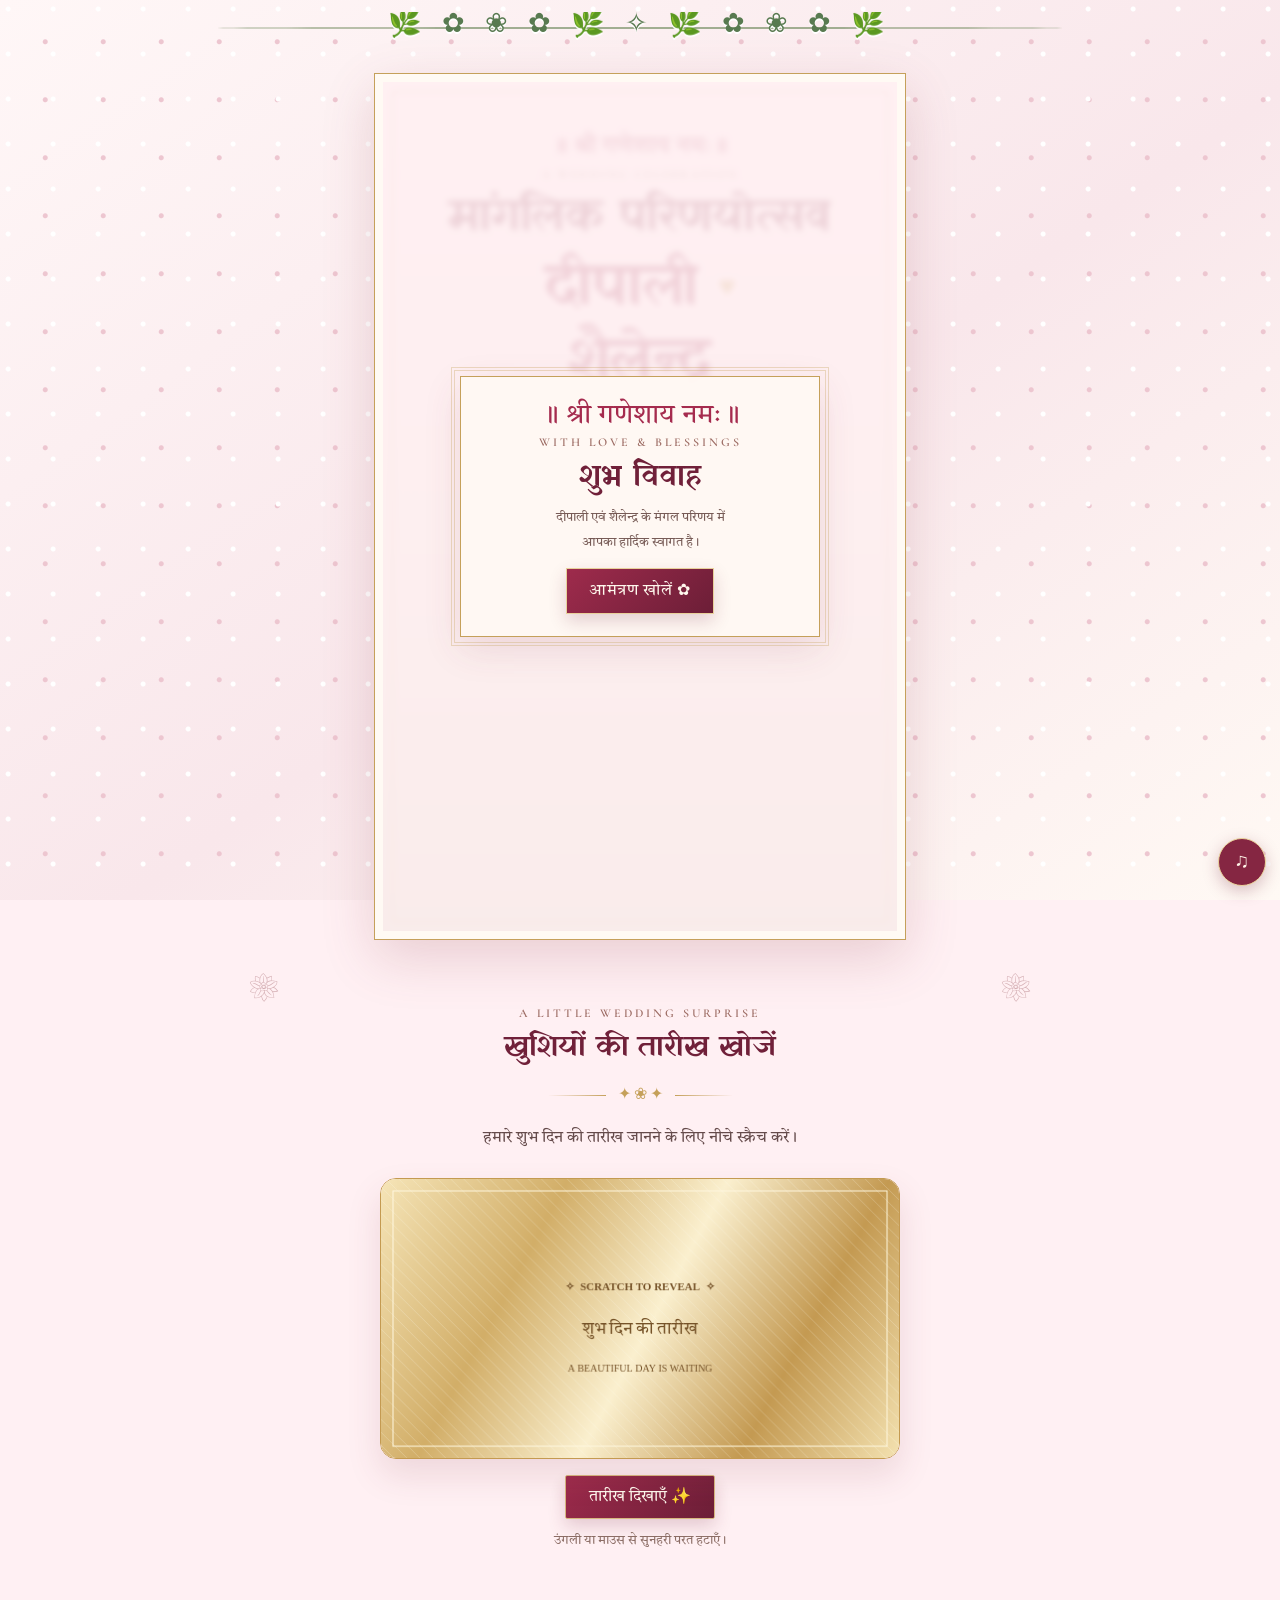
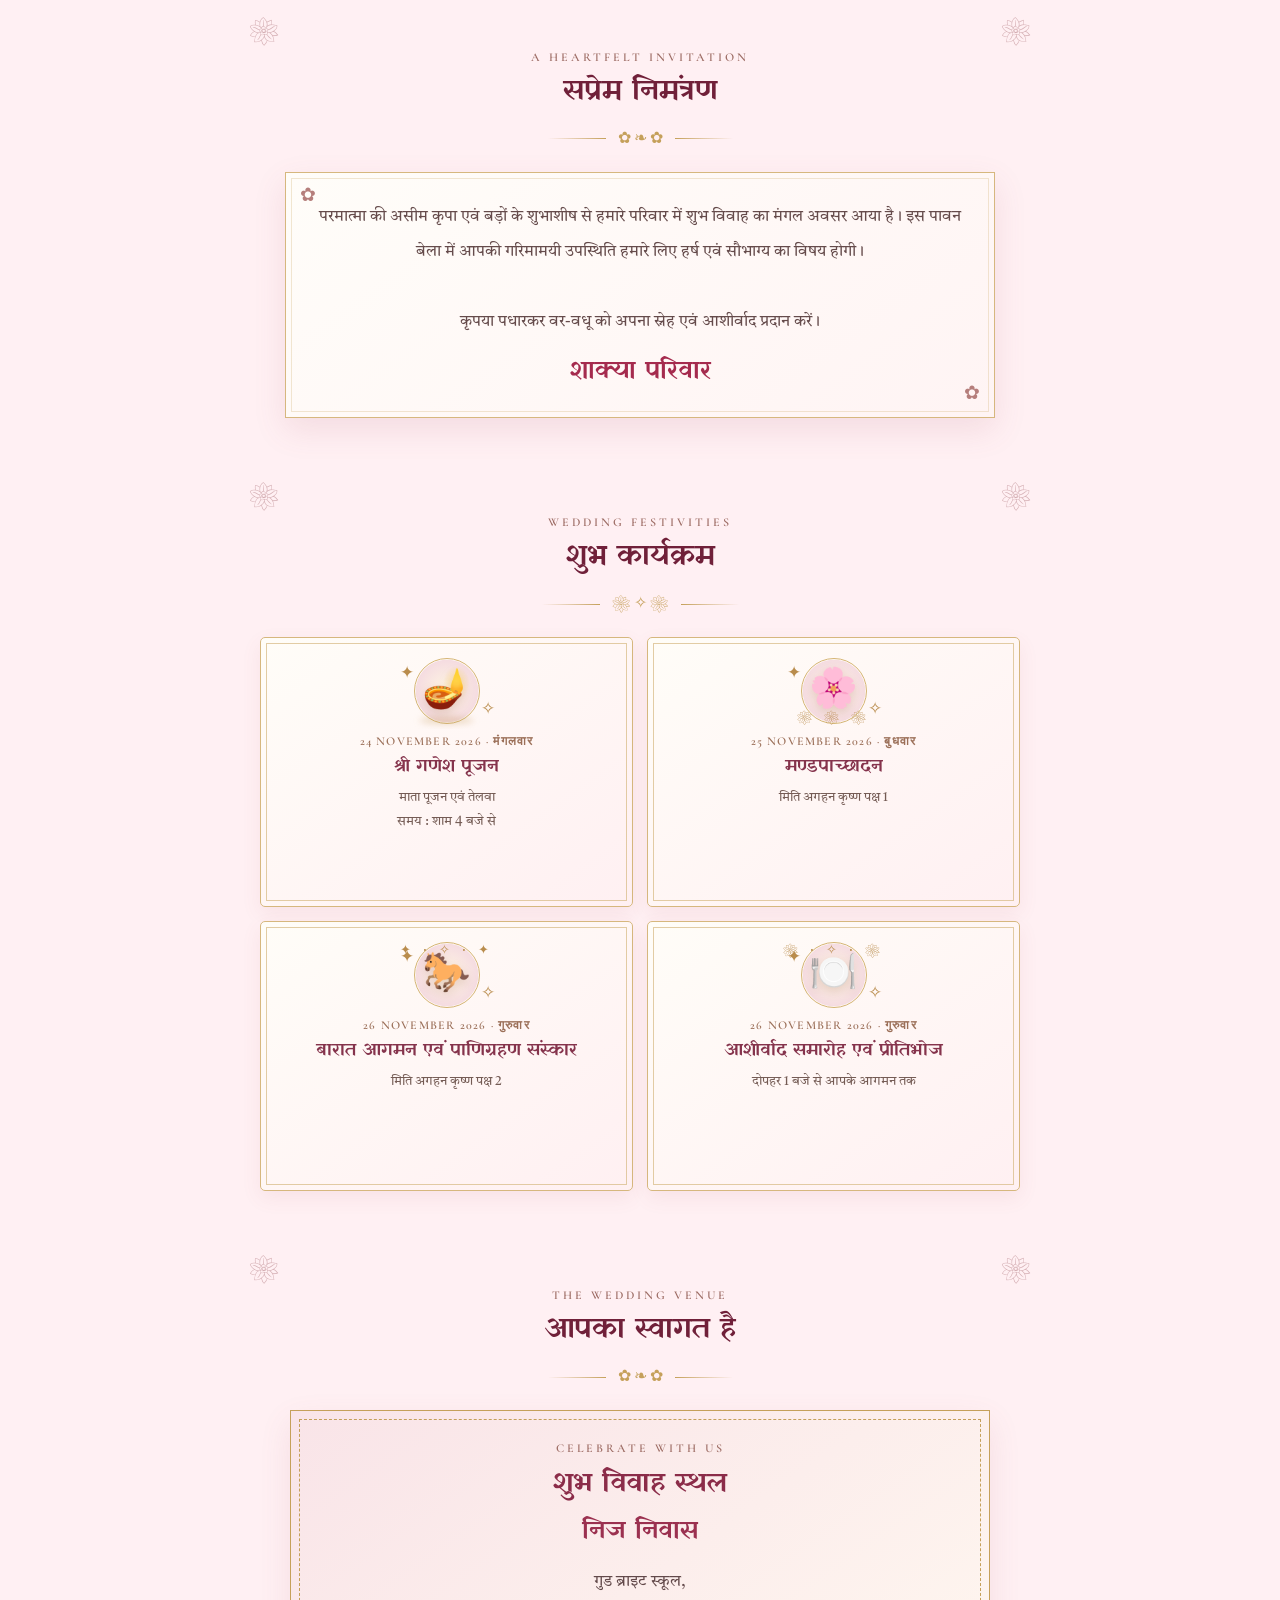
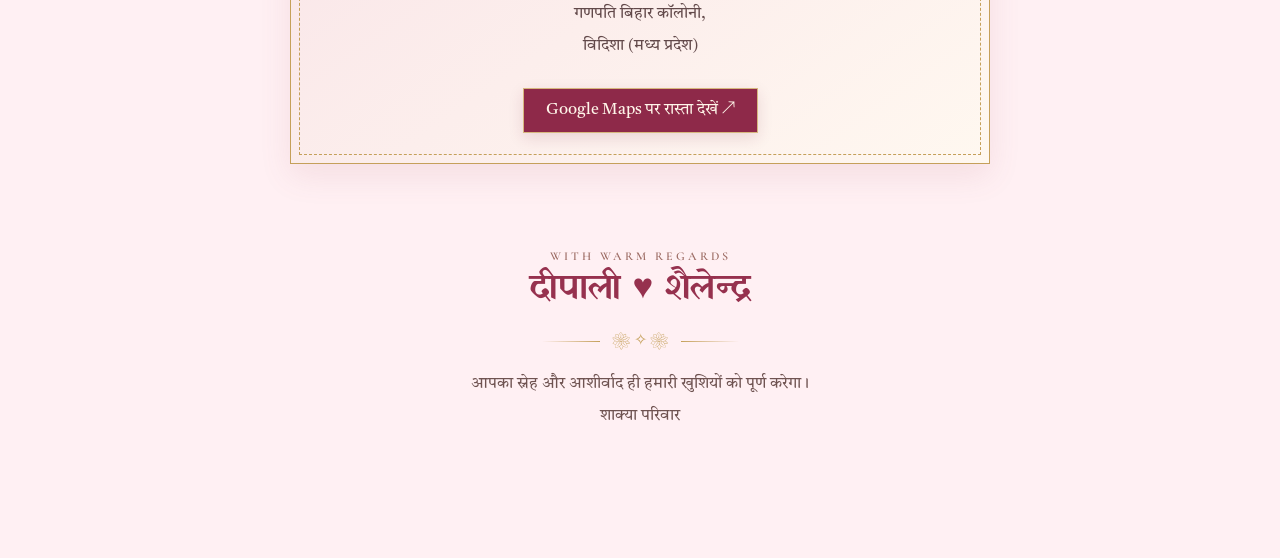
<file: index.html>
<!doctype html>
<html lang="hi">
<head>
<meta charset="utf-8"><meta name="viewport" content="width=device-width,initial-scale=1">
<meta name="theme-color" content="#fff0f3"><title>दीपाली ♥ शैलेन्द्र | शुभ विवाह</title>
<link rel="preconnect" href="https://fonts.googleapis.com"><link rel="preconnect" href="https://fonts.gstatic.com" crossorigin>
<link href="https://fonts.googleapis.com/css2?family=Cormorant+Garamond:wght@400;500;600;700&family=Yatra+One&family=Tiro+Devanagari+Hindi&display=swap" rel="stylesheet">
<style>
:root{--pink:#fff0f3;--pink2:#f9dfe5;--rose:#a52b4e;--deep:#702039;--gold:#c5a05a;--gold2:#ead29b;--leaf:#587a50;--leaf2:#89a477;--ink:#543b3e;--paper:#fffaf7}
*{box-sizing:border-box}html{scroll-behavior:smooth}body{margin:0;background:var(--pink);color:var(--ink);font-family:'Tiro Devanagari Hindi',serif;overflow-x:hidden}
body:before{content:"";position:fixed;inset:0;z-index:-2;background:radial-gradient(circle at 18% 20%,#fff 0 2px,transparent 3px),radial-gradient(circle at 78% 72%,#edc6d0 0 2px,transparent 3px),linear-gradient(145deg,#fff7f7,#f9e7eb 55%,#fff9f4);background-size:45px 45px,58px 58px,auto}
a{color:inherit;text-decoration:none}button{font:inherit}.serif{font-family:'Cormorant Garamond',serif}.display{font-family:'Yatra One','Tiro Devanagari Hindi',serif;font-weight:400}.eyebrow{font:600 12px 'Cormorant Garamond',serif;letter-spacing:3px;text-transform:uppercase;color:#9c6b63}
.wrap{max-width:900px;margin:auto;padding:12px 16px 50px}
.garland{height:54px;position:relative;margin:0 auto 8px;max-width:850px;overflow:hidden;color:var(--leaf);text-align:center;line-height:1;font-size:27px;letter-spacing:7px;text-shadow:0 2px 0 #fff}
.garland:before{content:"";position:absolute;top:15px;left:0;right:0;border-top:2px solid #718b5e;opacity:.65;border-radius:50%}
.garland span{position:relative;display:inline-block;padding:0 3px;background:transparent}
.hero-shell{display:flex;justify-content:center;margin:0 auto 22px}
.hero{position:relative;width:min(100%,530px);aspect-ratio:9/16;max-height:calc(100svh - 35px);overflow:hidden;border:8px solid #fffaf4;outline:1px solid var(--gold);box-shadow:0 18px 50px #8f435133;background:linear-gradient(#fae9ed,#e7e2d2)}
.hero video{position:absolute;inset:0;width:100%;height:100%;object-fit:cover;object-position:center center}
.hero:after{content:"";position:absolute;inset:0;background:linear-gradient(180deg,#fff0f3b8 0%,#fff0f342 36%,transparent 59%,#4b63301a 100%);pointer-events:none}
.hero-frame{position:absolute;inset:9px;border:1px solid #d0ab69;z-index:2;pointer-events:none}
.hero-copy{position:absolute;z-index:3;top:5.8%;left:5%;width:90%;text-align:center;color:var(--deep);text-shadow:0 1px 0 #fff9}
.ganesh{font-size:24px;color:var(--rose);margin-bottom:5px}.hero-kicker{font:600 11px 'Cormorant Garamond',serif;letter-spacing:2.7px;color:#95634f}
.hero-title{font-size:clamp(28px,7.4vw,45px);line-height:1.3;margin:8px 0 3px;color:#832540}
.hero-names{font-size:clamp(38px,9.5vw,58px);line-height:1.28;color:#9d2548;margin:2px 0;text-shadow:0 2px 0 #fff}
.hero-names .heart{font-size:.5em;color:#c2974e;vertical-align:middle}
.hero-note{font-size:clamp(11px,2.8vw,14px);line-height:1.7;color:#64474a;margin:7px auto 0}
.hero-date{display:inline-block;margin-top:10px;padding:6px 15px;border-top:1px solid #ba9254;border-bottom:1px solid #ba9254;background:#fff8f0c9;color:#743148;font:600 12px 'Cormorant Garamond',serif;letter-spacing:1.5px}
.hero-hindi-date{font-size:12px;color:#6c4d47;margin-top:4px}
.gate{position:absolute;z-index:6;inset:0;display:grid;place-items:center;background:#fff0f3d9;backdrop-filter:blur(3px);transition:opacity .9s,visibility .9s}
.gate.hide{opacity:0;visibility:hidden;pointer-events:none}
.gate-card{width:82%;max-width:360px;padding:22px 14px;text-align:center;background:#fff9f4eF;border:1px solid var(--gold);outline:4px double #c6a15c55;outline-offset:5px;box-shadow:0 12px 35px #86354c22}
.gate-card .namaste{font-size:27px;color:var(--rose)}.gate-card h1{font-size:30px;margin:6px 0;color:var(--deep);font-weight:400}.gate-card p{font-size:13px;line-height:1.9;margin:6px 0 13px;color:#765a55}
.enter{border:1px solid #e8d19b;background:linear-gradient(135deg,#9e2b4c,#6c1e37);color:#fff8ed;padding:11px 22px;box-shadow:0 7px 17px #70203930;cursor:pointer;letter-spacing:.6px}
.ornament{display:flex;align-items:center;justify-content:center;gap:12px;color:var(--gold);margin:15px auto}.ornament:before,.ornament:after{content:"";width:58px;height:1px;background:linear-gradient(90deg,transparent,var(--gold))}.ornament:after{transform:rotate(180deg)}
.section{position:relative;text-align:center;padding:45px 8px 52px}.section:before{content:"❀";position:absolute;top:9px;left:5%;font-size:26px;color:#bd8b91;opacity:.65}.section:after{content:"❀";position:absolute;top:9px;right:5%;font-size:26px;color:#bd8b91;opacity:.65}
.section-head{margin-bottom:22px}.section h2{font-size:29px;color:var(--deep);margin:6px 0 0;font-weight:400}.lead{font-size:16px;line-height:2.2;color:#654b4b;max-width:650px;margin:0 auto}
.paper-card{max-width:710px;margin:auto;padding:27px 22px;background:linear-gradient(145deg,#fffdf9,#fff4f4);border:1px solid #d6b77e;outline:1px solid #d6b77e55;outline-offset:-7px;box-shadow:0 12px 30px #a6536520;position:relative}
.paper-card:before,.paper-card:after{content:"✿";position:absolute;color:#b57e7b;font-size:19px}.paper-card:before{top:10px;left:14px}.paper-card:after{bottom:10px;right:14px}
.family{font-size:25px;color:var(--rose);margin-top:13px}
.events{display:grid;grid-template-columns:repeat(2,minmax(0,1fr));gap:14px;max-width:760px;margin:auto}
.event{background:linear-gradient(145deg,#fffdf8,#fff0f2);border:1px solid #d6b77e;box-shadow:0 7px 20px #a6536515;padding:18px 14px;position:relative;text-align:center;transition:transform .35s,box-shadow .35s}
.event:hover{transform:translateY(-4px);box-shadow:0 13px 24px #a6536524}.event .symbol{color:#b68e4c;font-size:23px}.event time{display:block;color:#9b6f58;font:600 13px 'Cormorant Garamond',serif;letter-spacing:1.2px;margin:5px 0}.event h3{font-size:18px;line-height:1.6;color:#85334c;font-weight:400;margin:4px 0}.event p{font-size:13px;line-height:1.8;color:#745b54;margin:0}

/* Animated miniature scratch invitations for each wedding function */
.event{overflow:hidden;min-height:270px;padding:15px 14px 18px;border-radius:5px;background:linear-gradient(145deg,#fffdf8,#fff0f2);transition:transform .45s,box-shadow .45s}
.event:before{content:"";position:absolute;inset:5px;border:1px solid #d9bd89;pointer-events:none;opacity:.75}
.event:hover{transform:translateY(-6px) scale(1.012);box-shadow:0 16px 28px #a6536530}
.event-art{height:76px;width:100%;position:relative;display:grid;place-items:center;margin:0 auto 5px;overflow:hidden}
.art-halo{position:absolute;width:66px;height:66px;border:1px solid #d5b574;border-radius:50%;background:radial-gradient(circle,#fff7e2 0%,#f5dce1 68%,transparent 70%);animation:haloPulse 3.2s ease-in-out infinite}
.art-main{position:relative;z-index:2;font-size:39px;filter:drop-shadow(0 4px 5px #8a4a3730);animation:artFloat 2.8s ease-in-out infinite}
.art-spark{position:absolute;color:#b98c4c;font-size:17px;animation:sparkTwinkle 2s ease-in-out infinite}
.art-spark.s1{left:calc(50% - 47px);top:9px}.art-spark.s2{right:calc(50% - 48px);bottom:8px;animation-delay:.8s}
.art-base{position:absolute;bottom:5px;width:55px;height:7px;border-radius:50%;background:#c59b5b55;filter:blur(3px)}
.art-garland,.art-confetti{position:absolute;bottom:3px;color:#b98c4c;font-size:13px;letter-spacing:5px;animation:garlandSway 3s ease-in-out infinite}
.art-confetti{top:5px;bottom:auto;animation:confettiFloat 4s ease-in-out infinite}
.event-two .art-main{animation:flowerTurn 8s linear infinite}
.event-three .art-main{animation:horseStep 1.7s ease-in-out infinite}
.event-four .art-main{animation:feastBob 2.3s ease-in-out infinite}
.event time{position:relative;z-index:1;font-size:12px}
.event h3{position:relative;z-index:1;font-size:18px}
.event p{position:relative;z-index:1;min-height:43px}
@keyframes artFloat{0%,100%{transform:translateY(1px) rotate(-2deg)}50%{transform:translateY(-7px) rotate(2deg)}}
@keyframes haloPulse{0%,100%{transform:scale(.94);opacity:.7}50%{transform:scale(1.08);opacity:1}}
@keyframes sparkTwinkle{0%,100%{opacity:.25;transform:scale(.7) rotate(0)}50%{opacity:1;transform:scale(1.25) rotate(40deg)}}
@keyframes garlandSway{0%,100%{transform:rotate(-4deg)}50%{transform:rotate(4deg)}}
@keyframes flowerTurn{to{transform:rotate(360deg)}}
@keyframes horseStep{0%,100%{transform:translateY(1px) rotate(-4deg)}50%{transform:translateY(-5px) rotate(4deg)}}
@keyframes feastBob{0%,100%{transform:translateY(0) scale(1)}50%{transform:translateY(-5px) scale(1.06)}}
@keyframes confettiFloat{0%,100%{transform:translateY(0);opacity:.45}50%{transform:translateY(7px);opacity:1}}
@media(max-width:600px){.event{min-height:250px}.event-art{height:70px}}
@media(prefers-reduced-motion:reduce){.event-art *{animation:none!important}}

.venue{max-width:700px;margin:auto;padding:30px 18px;background:linear-gradient(145deg,#f9e4e8,#fff8f0);border:1px solid #c5a05a;box-shadow:0 12px 30px #a653651c;position:relative}.venue:before{content:"";position:absolute;inset:8px;border:1px dashed #c5a05a;pointer-events:none}.venue-inner{position:relative}.venue h3{font-size:28px;color:#8b2c49;font-weight:400;margin:8px}.venue p{line-height:2;color:#62494a}.venue .place{font-size:25px;color:#9b3150;margin:8px}
.map-btn{display:inline-block;margin-top:10px;padding:11px 22px;background:#8e2949;color:#fff5e9;border:1px solid #d6b77e;box-shadow:0 5px 15px #70203922}
.closing{padding:33px 10px 60px;text-align:center;color:#6f5351}.closing .couple{font-size:35px;color:#96314e}.closing p{line-height:2}
.reveal{opacity:0;transform:translateY(26px);transition:opacity .8s,transform .8s}.reveal.show{opacity:1;transform:none}
.petal{position:fixed;top:-28px;z-index:9;pointer-events:none;color:#b77b85;text-shadow:0 2px 3px #fff;animation:fall linear forwards}
@keyframes fall{to{transform:translate3d(45px,110vh,0) rotate(460deg);opacity:0}}
.music-btn{position:fixed;right:14px;bottom:14px;z-index:12;width:48px;height:48px;border-radius:50%;border:1px solid var(--gold2);background:#852642;color:#fff4e8;font-size:20px;box-shadow:0 5px 16px #70203944}

/* Interactive wedding-date scratch card */
.scratch-stage{max-width:560px;margin:0 auto}
.scratch-card{position:relative;width:min(100%,520px);aspect-ratio:1.85;min-height:190px;margin:auto;overflow:hidden;border-radius:16px;border:1px solid #c49a51;background:radial-gradient(ellipse at center,#fffaf0,#f8e5e8);box-shadow:0 16px 34px #7f324122}
.scratch-card:after{content:"";position:absolute;inset:9px;border:1px solid #d1ad70;border-radius:10px;pointer-events:none;z-index:1}
.scratch-reveal{position:absolute;inset:0;display:flex;flex-direction:column;align-items:center;justify-content:center;padding:20px 12px;background:radial-gradient(circle at 50% 0%,#fffdf7,#f8e7e9 72%);text-align:center}
.scratch-overline{font:600 11px 'Cormorant Garamond',serif;letter-spacing:3px;color:#9d7950}
.scratch-date{font-size:clamp(27px,6.5vw,39px);line-height:1.4;color:#922b4b;margin:5px 0;text-shadow:0 2px 0 #fff}
.scratch-day{font-size:14px;color:#76514f}
.scratch-stars{color:#b78c4c;letter-spacing:7px;margin:5px 0}
.scratch-couple{font-size:18px;color:#9b3150}
#scratchCanvas{position:absolute;inset:0;width:100%;height:100%;z-index:3;cursor:crosshair;touch-action:none;transition:opacity .65s ease}
#scratchCanvas.cleared{opacity:0;pointer-events:none}
.scratch-actions{margin-top:16px}
.scratch-reveal-btn{border:1px solid #d6b77e;background:linear-gradient(135deg,#9e2b4c,#6c1e37);color:#fff8ed;padding:10px 23px;box-shadow:0 7px 17px #70203930;cursor:pointer;border-radius:2px}
.scratch-help{font-size:13px;line-height:1.8;color:#8b6c64;margin:10px 0 0}
@media(max-width:600px){.scratch-card{min-height:175px;aspect-ratio:1.55}.scratch-date{font-size:28px}.scratch-couple{font-size:16px}}

@media(max-width:600px){.wrap{padding:8px 10px 40px}.hero{width:100%;max-height:calc(100svh - 20px);border-width:6px}.hero-copy{top:5.5%}.hero-title{font-size:30px}.hero-names{font-size:39px}.section{padding:36px 3px 42px}.paper-card{padding:23px 16px}.events{grid-template-columns:1fr;gap:11px}.event{padding:15px 12px}.section h2{font-size:25px}.lead{font-size:15px}.garland{font-size:22px;height:43px}}
@media(prefers-reduced-motion:reduce){*,*:before,*:after{animation:none!important;transition:none!important;scroll-behavior:auto!important}}
</style>
</head>
<body>
<div class="wrap">
<div class="garland" aria-hidden="true"><span>🌿 ✿ ❀ ✿ 🌿 ✧ 🌿 ✿ ❀ ✿ 🌿</span></div>
<header class="hero-shell">
  <div class="hero">
    <video id="weddingVideo" src="wedding-video.mp4" autoplay muted loop playsinline preload="auto"></video>
    <div class="hero-frame"></div>
    <div class="hero-copy">
      <div class="ganesh">॥ श्री गणेशाय नमः ॥</div>
      <div class="hero-kicker">A WEDDING CELEBRATION</div>
      <h1 class="hero-title display">मांगलिक परिणयोत्सव</h1>
      <div class="hero-names display">दीपाली <span class="heart">♥</span><br>शैलेन्द्र</div>
      <p class="hero-note">शाक्या परिवार के स्नेहिल आमंत्रण पर<br>आप सपरिवार सादर आमंत्रित हैं।</p>
      <div class="hero-date">THURSDAY · 26 NOVEMBER 2026</div>
      <div class="hero-hindi-date">गुरुवार · २६ नवम्बर २०२६</div>
    </div>
    <div class="gate" id="gate">
      <div class="gate-card">
        <div class="namaste">॥ श्री गणेशाय नमः ॥</div>
        <div class="eyebrow">WITH LOVE & BLESSINGS</div>
        <h1 class="display">शुभ विवाह</h1>
        <p>दीपाली एवं शैलेन्द्र के मंगल परिणय में<br>आपका हार्दिक स्वागत है।</p>
        <button class="enter" id="enter">आमंत्रण खोलें ✿</button>
      </div>
    </div>
  </div>
</header>

<section class="section reveal scratch-section">
  <div class="section-head">
    <div class="eyebrow">A LITTLE WEDDING SURPRISE</div>
    <h2 class="display">खुशियों की तारीख खोजें</h2>
    <div class="ornament">✦ ❀ ✦</div>
    <p class="lead">हमारे शुभ दिन की तारीख जानने के लिए नीचे स्क्रैच करें।</p>
  </div>
  <div class="scratch-stage">
    <div class="scratch-card" id="scratchCard">
      <div class="scratch-reveal">
        <div class="scratch-overline">SAVE THE DATE</div>
        <div class="scratch-date display">२६ नवम्बर २०२६</div>
        <div class="scratch-day">गुरुवार · शुभ विवाह का दिन</div>
        <div class="scratch-stars">✦ ✧ ✦</div>
        <div class="scratch-couple display">दीपाली ♥ शैलेन्द्र</div>
      </div>
      <canvas id="scratchCanvas" aria-label="तारीख देखने के लिए यहाँ स्क्रैच करें"></canvas>
    </div>
    <div class="scratch-actions">
      <button class="scratch-reveal-btn" id="revealDate" type="button">तारीख दिखाएँ ✨</button>
    </div>
    <p class="scratch-help">उंगली या माउस से सुनहरी परत हटाएँ।</p>
  </div>
</section>
<section class="section reveal">
  <div class="section-head"><div class="eyebrow">A HEARTFELT INVITATION</div><h2 class="display">सप्रेम निमंत्रण</h2><div class="ornament">✿ ❧ ✿</div></div>
  <div class="paper-card"><p class="lead">परमात्मा की असीम कृपा एवं बड़ों के शुभाशीष से हमारे परिवार में शुभ विवाह का मंगल अवसर आया है। इस पावन बेला में आपकी गरिमामयी उपस्थिति हमारे लिए हर्ष एवं सौभाग्य का विषय होगी।<br><br>कृपया पधारकर वर-वधू को अपना स्नेह एवं आशीर्वाद प्रदान करें।</p><div class="family display">शाक्या परिवार</div></div>
</section>
<section class="section reveal">
  <div class="section-head"><div class="eyebrow">WEDDING FESTIVITIES</div><h2 class="display">शुभ कार्यक्रम</h2><div class="ornament">❀ ✧ ❀</div></div>
  <div class="events">
    <article class="event event-one">
      <div class="event-art art-diya" aria-hidden="true"><span class="art-halo"></span><span class="art-spark s1">✦</span><span class="art-spark s2">✧</span><span class="art-main">🪔</span><span class="art-base"></span></div>
      <time>24 NOVEMBER 2026 · मंगलवार</time><h3 class="display">श्री गणेश पूजन</h3><p>माता पूजन एवं तेलवा<br>समय : शाम 4 बजे से</p>
    </article>
    <article class="event event-two">
      <div class="event-art art-mandap" aria-hidden="true"><span class="art-halo"></span><span class="art-spark s1">✦</span><span class="art-spark s2">✧</span><span class="art-main">🌸</span><span class="art-garland">❀ ❀ ❀</span></div>
      <time>25 NOVEMBER 2026 · बुधवार</time><h3 class="display">मण्डपाच्छादन</h3><p>मिति अगहन कृष्ण पक्ष 1</p>
    </article>
    <article class="event event-three">
      <div class="event-art art-baraat" aria-hidden="true"><span class="art-halo"></span><span class="art-spark s1">✦</span><span class="art-spark s2">✧</span><span class="art-main">🐎</span><span class="art-confetti">✦ · ✧ · ✦</span></div>
      <time>26 NOVEMBER 2026 · गुरुवार</time><h3 class="display">बारात आगमन एवं पाणिग्रहण संस्कार</h3><p>मिति अगहन कृष्ण पक्ष 2</p>
    </article>
    <article class="event event-four">
      <div class="event-art art-feast" aria-hidden="true"><span class="art-halo"></span><span class="art-spark s1">✦</span><span class="art-spark s2">✧</span><span class="art-main">🍽️</span><span class="art-confetti">❀ · ✧ · ❀</span></div>
      <time>26 NOVEMBER 2026 · गुरुवार</time><h3 class="display">आशीर्वाद समारोह एवं प्रीतिभोज</h3><p>दोपहर 1 बजे से आपके आगमन तक</p>
    </article>
  </div>
</section>
<section class="section reveal">
  <div class="section-head"><div class="eyebrow">THE WEDDING VENUE</div><h2 class="display">आपका स्वागत है</h2><div class="ornament">✿ ❧ ✿</div></div>
  <div class="venue"><div class="venue-inner"><div class="eyebrow">CELEBRATE WITH US</div><h3 class="display">शुभ विवाह स्थल</h3><div class="place display">निज निवास</div><p>गुड ब्राइट स्कूल,<br>गणपति बिहार कॉलोनी,<br>विदिशा (मध्य प्रदेश)</p><a class="map-btn" target="_blank" rel="noopener" href="https://www.google.com/maps/search/?api=1&query=Good+Bright+School+Ganpati+Bihar+Colony+Vidisha">Google Maps पर रास्ता देखें ↗</a></div></div>
</section>
<footer class="closing reveal"><div class="eyebrow">WITH WARM REGARDS</div><div class="couple display">दीपाली ♥ शैलेन्द्र</div><div class="ornament">❀ ✧ ❀</div><p>आपका स्नेह और आशीर्वाद ही हमारी खुशियों को पूर्ण करेगा।<br>शाक्या परिवार</p></footer>
</div>
<button class="music-btn" id="musicBtn" aria-label="संगीत रोकें या चलाएँ">♫</button>
<audio id="bgMusic" src="ReelAudio.mp3" preload="auto" loop></audio>
<script>
const video=document.getElementById('weddingVideo');
const audio=document.getElementById('bgMusic');
const gate=document.getElementById('gate');
const enter=document.getElementById('enter');
const musicBtn=document.getElementById('musicBtn');
video.muted=true;video.playsInline=true;
const vp=video.play();if(vp&&vp.catch)vp.catch(()=>{});
enter.addEventListener('click',async()=>{
  gate.classList.add('hide');
  audio.volume=.78;
  try{await audio.play();musicBtn.title='संगीत चल रहा है';}catch(e){musicBtn.title='संगीत चलाने के लिए ♫ दबाएँ';}
},{once:true});
musicBtn.addEventListener('click',async()=>{
  if(audio.paused){try{await audio.play();musicBtn.style.opacity='1';}catch(e){}}
  else{audio.pause();musicBtn.style.opacity='.55';}
});
if('IntersectionObserver'in window){const obs=new IntersectionObserver(entries=>entries.forEach(e=>{if(e.isIntersecting){e.target.classList.add('show');obs.unobserve(e.target)}}),{threshold:.12});document.querySelectorAll('.reveal').forEach(el=>obs.observe(el));}else{document.querySelectorAll('.reveal').forEach(el=>el.classList.add('show'));}
const reduce=window.matchMedia('(prefers-reduced-motion: reduce)').matches;
if(!reduce){const flowers=['✿','❀','✧','❁'];setInterval(()=>{const p=document.createElement('span');p.className='petal';p.textContent=flowers[Math.floor(Math.random()*flowers.length)];p.style.left=Math.random()*100+'vw';p.style.fontSize=(11+Math.random()*15)+'px';p.style.animationDuration=(8+Math.random()*6)+'s';document.body.appendChild(p);setTimeout(()=>p.remove(),15000)},780);}


const scratchCard=document.getElementById('scratchCard');
const scratchCanvas=document.getElementById('scratchCanvas');
const revealDateBtn=document.getElementById('revealDate');
if(scratchCard&&scratchCanvas){
  const scratchCtx=scratchCanvas.getContext('2d',{willReadFrequently:true});
  let scratching=false,cardRevealed=false;
  function paintScratchCover(){
    const rect=scratchCard.getBoundingClientRect();
    const ratio=Math.min(window.devicePixelRatio||1,2);
    const w=rect.width,h=rect.height;
    scratchCanvas.width=Math.round(w*ratio);
    scratchCanvas.height=Math.round(h*ratio);
    scratchCtx.setTransform(ratio,0,0,ratio,0,0);
    scratchCtx.globalCompositeOperation='source-over';
    const gold=scratchCtx.createLinearGradient(0,0,w,h);
    gold.addColorStop(0,'#f6e5b8');
    gold.addColorStop(.28,'#d2ae68');
    gold.addColorStop(.52,'#fbf0cf');
    gold.addColorStop(.76,'#c49a52');
    gold.addColorStop(1,'#f4e2b1');
    scratchCtx.fillStyle=gold;
    scratchCtx.fillRect(0,0,w,h);
    scratchCtx.save();
    scratchCtx.globalAlpha=.22;
    scratchCtx.strokeStyle='#fffdf2';
    scratchCtx.lineWidth=1;
    for(let x=-h;x<w;x+=13){scratchCtx.beginPath();scratchCtx.moveTo(x,0);scratchCtx.lineTo(x+h,h);scratchCtx.stroke();}
    scratchCtx.restore();
    scratchCtx.strokeStyle='#fff8df';
    scratchCtx.lineWidth=1;
    scratchCtx.strokeRect(12,12,w-24,h-24);
    scratchCtx.fillStyle='#765329';
    scratchCtx.textAlign='center';
    scratchCtx.textBaseline='middle';
    scratchCtx.font='600 11px Georgia,serif';
    scratchCtx.fillText('✧  SCRATCH TO REVEAL  ✧',w/2,h*.39);
    scratchCtx.font='17px "Tiro Devanagari Hindi",serif';
    scratchCtx.fillText('शुभ दिन की तारीख',w/2,h*.54);
    scratchCtx.font='10px Georgia,serif';
    scratchCtx.fillText('A BEAUTIFUL DAY IS WAITING',w/2,h*.68);
  }
  function revealScratchCard(){
    if(cardRevealed)return;
    cardRevealed=true;
    scratchCanvas.classList.add('cleared');
    scratchCanvas.setAttribute('aria-hidden','true');
    if(revealDateBtn)revealDateBtn.textContent='तारीख खुल गई ♥';
  }
  function scratchAt(event){
    if(cardRevealed)return;
    const rect=scratchCanvas.getBoundingClientRect();
    const x=event.clientX-rect.left,y=event.clientY-rect.top;
    scratchCtx.globalCompositeOperation='destination-out';
    scratchCtx.beginPath();
    scratchCtx.arc(x,y,23,0,Math.PI*2);
    scratchCtx.fill();
  }
  function checkScratchProgress(){
    if(cardRevealed)return;
    const data=scratchCtx.getImageData(0,0,scratchCanvas.width,scratchCanvas.height).data;
    let transparent=0,total=0;
    const stride=4*24;
    for(let i=3;i<data.length;i+=stride){total++;if(data[i]<100)transparent++;}
    if(total&&transparent/total>.34)revealScratchCard();
  }
  scratchCanvas.addEventListener('pointerdown',event=>{
    if(cardRevealed)return;
    scratching=true;
    scratchCanvas.setPointerCapture(event.pointerId);
    scratchAt(event);
    event.preventDefault();
  });
  scratchCanvas.addEventListener('pointermove',event=>{
    if(!scratching||cardRevealed)return;
    scratchAt(event);
    event.preventDefault();
  });
  scratchCanvas.addEventListener('pointerup',()=>{
    if(!scratching)return;
    scratching=false;
    checkScratchProgress();
  });
  scratchCanvas.addEventListener('pointercancel',()=>{scratching=false;});
  if(revealDateBtn)revealDateBtn.addEventListener('click',revealScratchCard);
  paintScratchCover();
  window.addEventListener('resize',()=>{if(!cardRevealed)paintScratchCover();});
}

</script>
</body></html>
</file>
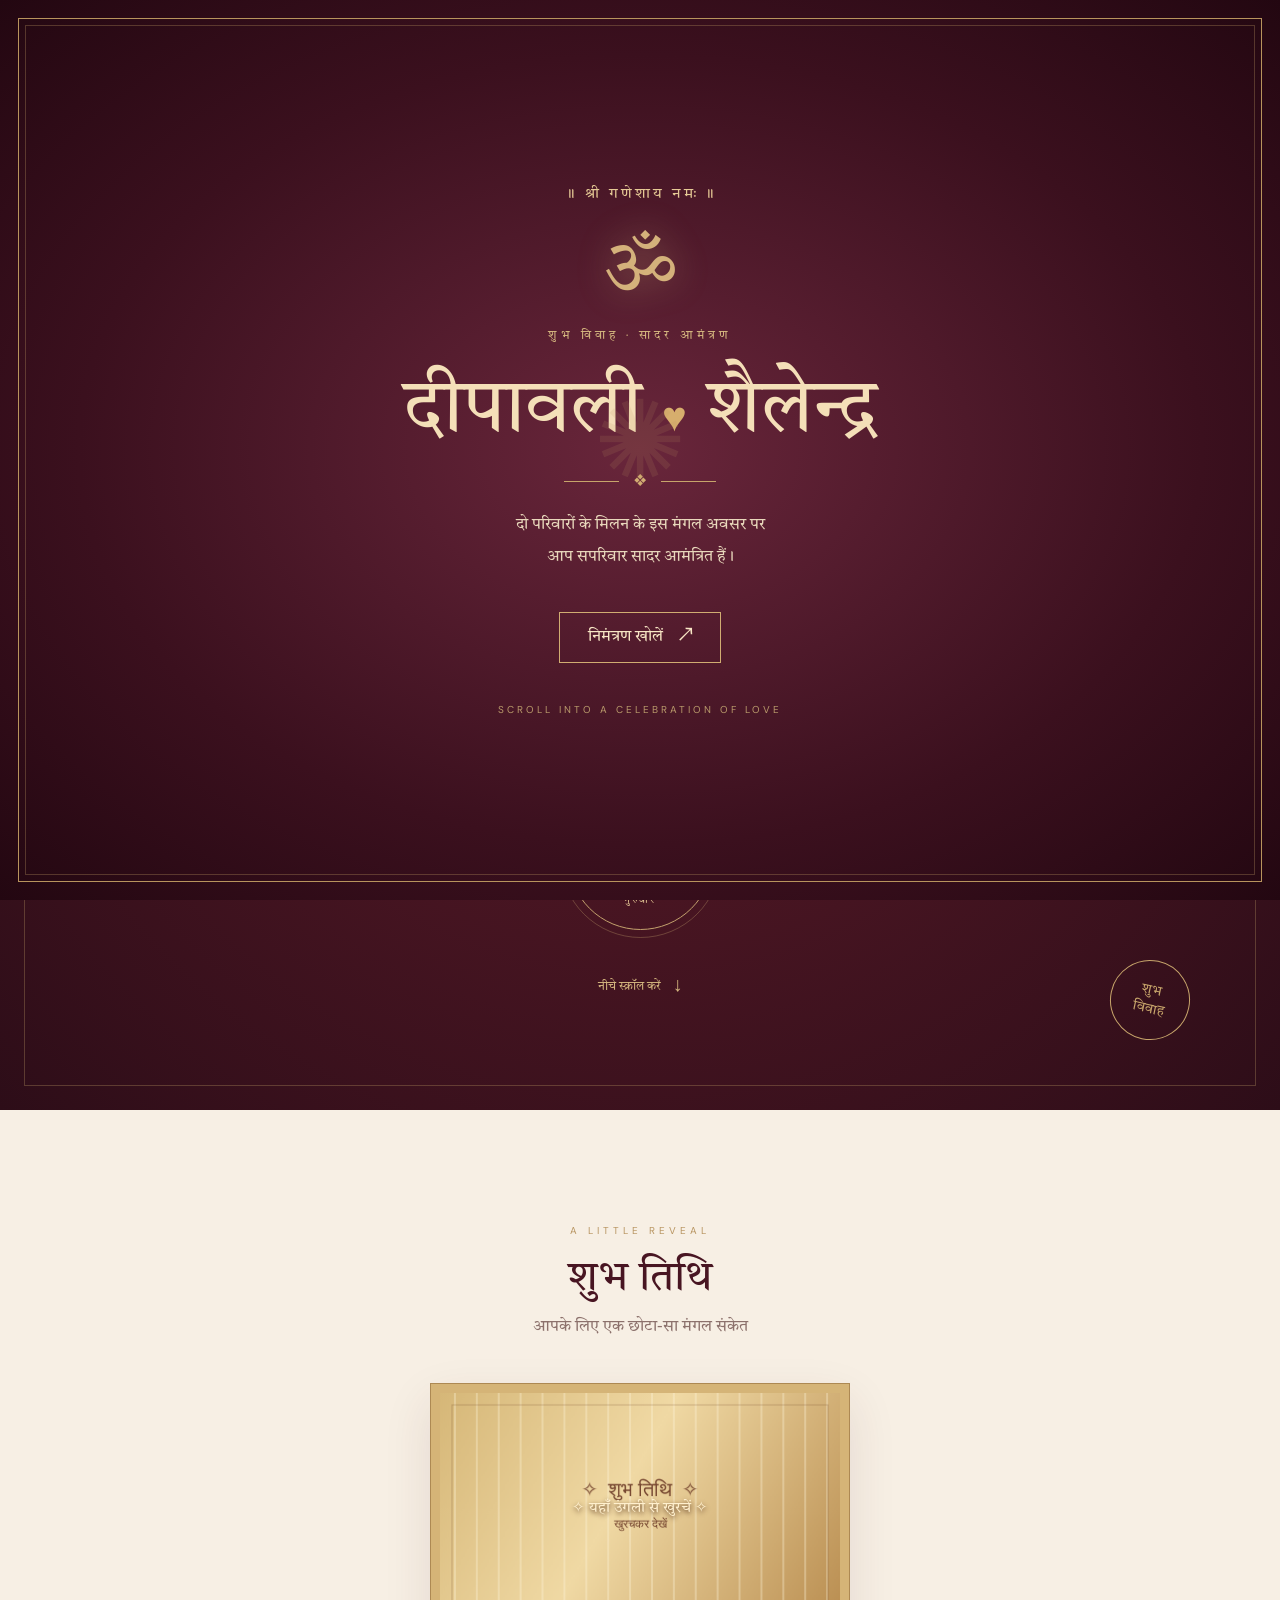
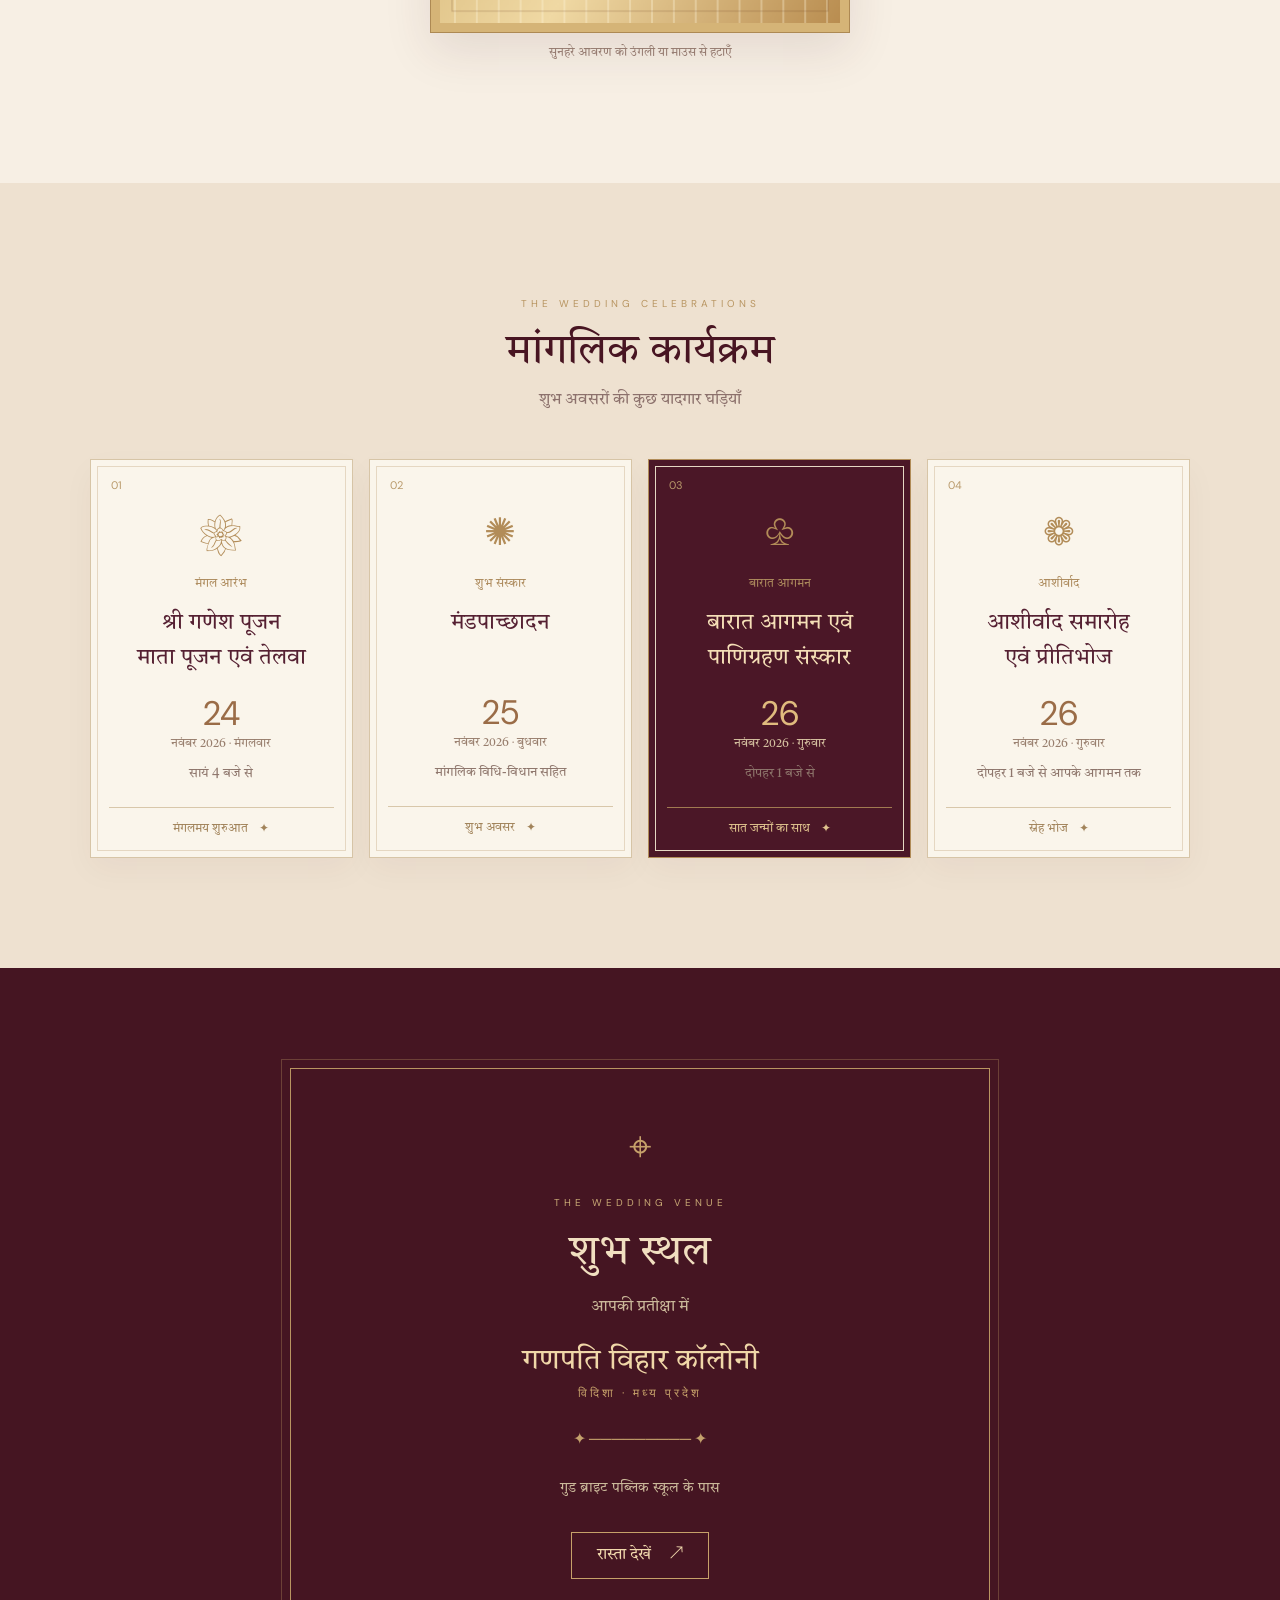
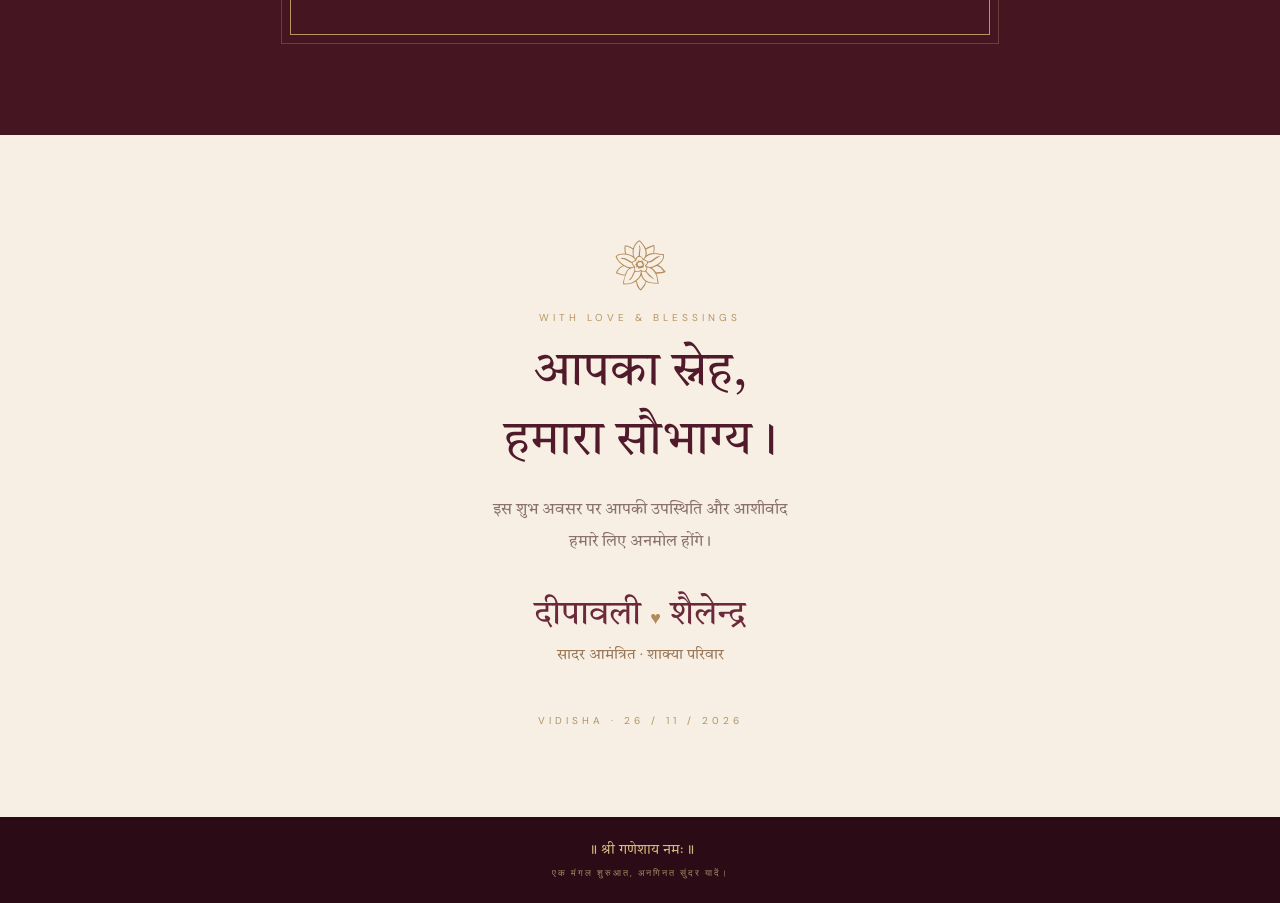
<file: docs/index.html>
<!DOCTYPE html>
<html lang="hi">
<head>
<meta charset="UTF-8"><meta name="viewport" content="width=device-width, initial-scale=1.0">
<meta name="theme-color" content="#3b101e"><meta name="description" content="दीपावली एवं शैलेन्द्र के शुभ विवाह का सादर निमंत्रण।">
<title>दीपावली ♥ शैलेन्द्र | शुभ विवाह</title>
<link rel="preconnect" href="https://fonts.googleapis.com"><link rel="preconnect" href="https://fonts.gstatic.com" crossorigin>
<link href="https://fonts.googleapis.com/css2?family=DM+Sans:wght@400;500;600;700&family=Tiro+Devanagari+Hindi:ital@0;1&family=Yatra+One&display=swap" rel="stylesheet">
<link rel="stylesheet" href="style.css">
</head>
<body>
<div class="grain"></div><div class="petal-layer" id="petals"></div>
<div class="intro" id="intro">
  <div class="intro-mandala">✺</div><div class="intro-top">॥ श्री गणेशाय नमः ॥</div>
  <div class="ganesh">ॐ</div><div class="intro-kicker">शुभ विवाह · सादर आमंत्रण</div>
  <h1>दीपावली <span>♥</span> शैलेन्द्र</h1><div class="intro-rule"><i></i> ❖ <i></i></div>
  <p>दो परिवारों के मिलन के इस मंगल अवसर पर<br>आप सपरिवार सादर आमंत्रित हैं।</p>
  <button class="enter-btn" id="enter">निमंत्रण खोलें <b>↗</b></button>
  <small>SCROLL INTO A CELEBRATION OF LOVE</small>
</div>
<header class="topbar"><a href="#home" class="brand">D <span>✦</span> S</a><a href="#events" class="top-link">मांगलिक कार्यक्रम <span>↘</span></a></header>
<main id="home">
<section class="hero section-pad">
  <div class="hero-side">A CELEBRATION OF TOGETHERNESS <span>✦</span></div>
  <div class="hero-content"><div class="eyebrow">॥ श्री गणेशाय नमः ॥</div><div class="ornament">❧</div>
    <p class="blessing">परमपिता परमेश्वर की असीम कृपा से</p>
    <div class="name-block"><span class="name-label">आयुष्मती</span><h1>दीपावली</h1><span class="family-line">सुपुत्री · शाक्या परिवार</span></div>
    <div class="together"><span></span><b>संग</b><span></span></div>
    <div class="name-block groom"><span class="name-label">आयुष्मान</span><h1>शैलेन्द्र</h1><span class="family-line">सुपुत्र · शाक्या परिवार</span></div>
    <p class="hero-invite">के <strong>मंगल परिणय</strong> पर आपकी स्नेहिल उपस्थिति<br>एवं शुभाशीष की अभिलाषा है।</p>
    <div class="hero-date"><span>शुभ विवाह</span><strong>26</strong><span>नवंबर · 2026</span><span class="weekday">गुरुवार</span></div>
    <a class="scroll-cue" href="#date">नीचे स्क्रॉल करें <span>↓</span></a>
  </div>
  <div class="hero-seal">शुभ<br>विवाह</div>
</section>
<section class="date-section section-pad" id="date">
 <div class="section-head"><span class="eyebrow">A LITTLE REVEAL</span><h2>शुभ तिथि</h2><p>आपके लिए एक छोटा-सा मंगल संकेत</p></div>
 <div class="scratch-wrap"><div class="scratch-card" id="scratchCard"><div class="scratch-under"><span>शुभ विवाह</span><strong>26 नवंबर 2026</strong><small>गुरुवार · विदिशा</small><em>आपका स्नेहिल स्वागत है</em></div><canvas id="scratch" aria-label="तिथि जानने के लिए इस सुनहरे कार्ड को खुरचें"></canvas><div class="scratch-hint" id="scratchHint">✧ यहाँ उंगली से खुरचें ✧</div></div></div>
 <p class="scratch-caption">सुनहरे आवरण को उंगली या माउस से हटाएँ</p>
</section>
<section class="events-section section-pad" id="events">
 <div class="section-head"><span class="eyebrow">THE WEDDING CELEBRATIONS</span><h2>मांगलिक कार्यक्रम</h2><p>शुभ अवसरों की कुछ यादगार घड़ियाँ</p></div>
 <div class="event-grid">
  <article class="event-card"><div class="event-num">01</div><div class="event-icon">❀</div><span class="event-tag">मंगल आरंभ</span><h3>श्री गणेश पूजन<br>माता पूजन एवं तेलवा</h3><div class="event-date">24 <small>नवंबर 2026 · मंगलवार</small></div><p>सायं 4 बजे से</p><div class="card-bottom">मंगलमय शुरुआत <span>✦</span></div></article>
  <article class="event-card"><div class="event-num">02</div><div class="event-icon">✺</div><span class="event-tag">शुभ संस्कार</span><h3>मंडपाच्छादन</h3><div class="event-date">25 <small>नवंबर 2026 · बुधवार</small></div><p>मांगलिक विधि-विधान सहित</p><div class="card-bottom">शुभ अवसर <span>✦</span></div></article>
  <article class="event-card featured"><div class="event-num">03</div><div class="event-icon">♧</div><span class="event-tag">बारात आगमन</span><h3>बारात आगमन एवं<br>पाणिग्रहण संस्कार</h3><div class="event-date">26 <small>नवंबर 2026 · गुरुवार</small></div><p>दोपहर 1 बजे से</p><div class="card-bottom">सात जन्मों का साथ <span>✦</span></div></article>
  <article class="event-card"><div class="event-num">04</div><div class="event-icon">❁</div><span class="event-tag">आशीर्वाद</span><h3>आशीर्वाद समारोह<br>एवं प्रीतिभोज</h3><div class="event-date">26 <small>नवंबर 2026 · गुरुवार</small></div><p>दोपहर 1 बजे से आपके आगमन तक</p><div class="card-bottom">स्नेह भोज <span>✦</span></div></article>
 </div>
</section>
<section class="venue-section section-pad"><div class="venue-frame"><div class="venue-symbol">⌖</div><span class="eyebrow">THE WEDDING VENUE</span><h2>शुभ स्थल</h2><p>आपकी प्रतीक्षा में</p><h3>गणपति विहार कॉलोनी</h3><div class="venue-city">विदिशा · मध्य प्रदेश</div><div class="venue-divider">✦ ───────── ✦</div><p class="venue-note">गुड ब्राइट पब्लिक स्कूल के पास</p><a class="map-btn" href="https://www.google.com/maps/search/?api=1&query=Ganpati+Vihar+Colony+Vidisha+Madhya+Pradesh" target="_blank" rel="noreferrer">रास्ता देखें <span>↗</span></a></div></section>
<section class="closing section-pad"><div class="closing-flower">❀</div><span class="eyebrow">WITH LOVE & BLESSINGS</span><h2>आपका स्नेह,<br>हमारा सौभाग्य।</h2><p>इस शुभ अवसर पर आपकी उपस्थिति और आशीर्वाद<br>हमारे लिए अनमोल होंगे।</p><div class="closing-names">दीपावली <i>♥</i> शैलेन्द्र</div><div class="closing-family">सादर आमंत्रित · शाक्या परिवार</div><div class="closing-date">VIDISHA · 26 / 11 / 2026</div></section>
</main>
<footer>॥ श्री गणेशाय नमः ॥ <span>एक मंगल शुरुआत, अनगिनत सुंदर यादें।</span></footer>
<script src="script.js"></script>
</body></html>
</file>
<file: docs/style.css>
:root{--wine:#481522;--wine2:#2c0b16;--red:#762b3e;--gold:#c7a56b;--pale:#f5ead8;--ink:#3a2024;--muted:#8e7470}*{box-sizing:border-box}html{scroll-behavior:smooth}body{margin:0;background:#f6eee3;color:var(--ink);font-family:'Tiro Devanagari Hindi',serif;overflow-x:hidden}.grain{position:fixed;inset:0;pointer-events:none;z-index:20;opacity:.11;background-image:url("data:image/svg+xml,%3Csvg viewBox='0 0 180 180' xmlns='http://www.w3.org/2000/svg'%3E%3Cfilter id='n'%3E%3CfeTurbulence type='fractalNoise' baseFrequency='.8' numOctaves='3' stitchTiles='stitch'/%3E%3C/filter%3E%3Crect width='100%25' height='100%25' filter='url(%23n)' opacity='.22'/%3E%3C/svg%3E")} .intro{position:fixed;inset:0;z-index:50;background:radial-gradient(ellipse at center,#69263b 0,#3b101e 62%,#230711 100%);color:#f4dfb8;display:flex;flex-direction:column;align-items:center;justify-content:center;text-align:center;padding:25px;transition:opacity 1s,visibility 1s}.intro.hide{opacity:0;visibility:hidden}.intro:before,.intro:after{content:'';position:absolute;inset:18px;border:1px solid #b8945d;pointer-events:none}.intro:after{inset:25px;border:1px solid #b8945d55}.intro-mandala{font-size:110px;color:#bd9862;opacity:.14;position:absolute;animation:spin 50s linear infinite}.intro-top{letter-spacing:3px;font-size:15px;color:#e5c995}.ganesh{font-size:76px;color:#d4b17b;margin:18px 0 4px;text-shadow:0 0 35px #e8c78b66}.intro-kicker{font-size:12px;letter-spacing:4px;color:#d5b77f}.intro h1{font-size:clamp(38px,7vw,76px);font-weight:400;margin:18px 0 8px}.intro h1 span{font-size:.55em;color:#d7ae6d}.intro-rule{display:flex;align-items:center;gap:14px;color:#d2ad72}.intro-rule i{width:55px;height:1px;background:#c7a56b}.intro p{line-height:2;color:#e8d7bb;font-size:16px}.enter-btn{margin:23px 0 40px;padding:14px 28px;border:1px solid #d1ad72;background:transparent;color:#f8e6c5;font:inherit;font-size:16px;cursor:pointer;transition:.3s}.enter-btn:hover{background:#d1ad72;color:#35101b}.enter-btn b{margin-left:12px}.intro small{font:10px 'DM Sans',sans-serif;letter-spacing:3px;color:#b99a6b}.topbar{height:68px;display:flex;align-items:center;justify-content:space-between;padding:0 7%;background:#3c111e;color:#f1dfc0;position:absolute;z-index:3;width:100%;border-bottom:1px solid #b99a6b55}.brand{font:22px 'DM Sans',sans-serif;color:#f0d8aa;text-decoration:none;letter-spacing:2px}.brand span{font-size:12px;color:var(--gold)}.top-link{color:#ead7b5;text-decoration:none;font-size:13px}.top-link span{margin-left:12px;color:var(--gold)}.section-pad{padding:110px max(7%,calc((100% - 1180px)/2))}.hero{min-height:850px;padding-top:145px;position:relative;background:radial-gradient(ellipse at 50% 40%,#69273c 0,#481522 48%,#2d0d18 100%);color:#f5e7cc;display:flex;justify-content:center;overflow:hidden}.hero:before{content:'';position:absolute;inset:24px;border:1px solid #b8966255}.hero:after{content:'✦';position:absolute;top:48px;left:50%;transform:translateX(-50%);font-size:18px;color:#c5a16b}.hero-content{text-align:center;max-width:620px;position:relative;z-index:1}.hero-side{position:absolute;left:3%;top:50%;writing-mode:vertical-rl;transform:rotate(180deg);font:9px 'DM Sans';letter-spacing:4px;color:#bd9c6a}.hero-side span{margin-top:20px}.eyebrow{font:10px 'DM Sans',sans-serif;letter-spacing:4px;color:#b89561}.hero .eyebrow{color:#d4b57e;font-size:13px}.ornament{font-size:42px;color:#c9a66f;margin:15px}.blessing{font-size:17px;color:#e4d1b2}.name-block{margin:18px 0}.name-label{font-size:14px;color:#c7a875;letter-spacing:3px}.name-block h1{font-size:clamp(48px,8vw,82px);font-weight:400;margin:0;line-height:1.35;color:#f4dfb9;text-shadow:0 5px 25px #16050b66}.family-line{font-size:13px;color:#cdb995}.together{display:flex;align-items:center;justify-content:center;gap:20px;color:#d5b67e;margin:10px}.together span{width:85px;height:1px;background:#b8945d}.together b{font-size:17px;font-weight:400}.hero-invite{line-height:2.1;margin:25px 0 22px;color:#e5d3b7}.hero-invite strong{font-size:22px;color:#e5c48b;font-weight:400}.hero-date{width:145px;height:145px;border:1px solid #c3a16d;border-radius:50%;margin:25px auto 15px;display:flex;flex-direction:column;align-items:center;justify-content:center;outline:1px solid #c3a16d55;outline-offset:7px;color:#e4c795}.hero-date strong{font:48px 'DM Sans';line-height:1.1}.hero-date span{font-size:12px}.hero-date .weekday{font-size:10px;letter-spacing:2px}.scroll-cue{display:inline-flex;gap:12px;align-items:center;color:#d5b77f;text-decoration:none;font-size:12px;margin-top:28px}.scroll-cue span{font-size:20px;animation:bob 1.5s infinite}.hero-seal{position:absolute;right:7%;bottom:70px;border:1px solid #c7a56b;border-radius:50%;width:80px;height:80px;display:grid;place-content:center;text-align:center;color:#c7a56b;font-size:14px;transform:rotate(12deg)}.date-section{background:#f7efe4;text-align:center;position:relative}.section-head h2{font-size:42px;font-weight:400;color:var(--wine);margin:10px 0}.section-head p{color:#8c716c;margin:0}.scratch-wrap{display:flex;justify-content:center;margin:45px auto 12px}.scratch-card{width:min(420px,90vw);height:250px;position:relative;background:#d5b477;padding:9px;box-shadow:0 18px 45px #4c24301c;border:1px solid #ad8953}.scratch-under{position:absolute;inset:9px;background:linear-gradient(135deg,#fff6df,#e8d1a5);display:flex;flex-direction:column;align-items:center;justify-content:center;color:#6b2938;border:1px solid #c7a56b}.scratch-under span{font-size:16px}.scratch-under strong{font-size:34px;font-weight:400;margin:8px}.scratch-under small{font-size:13px}.scratch-under em{font-size:13px;margin-top:15px;color:#9a7446}.scratch-card canvas{position:absolute;inset:9px;width:calc(100% - 18px);height:calc(100% - 18px);touch-action:none;cursor:crosshair}.scratch-hint{position:absolute;z-index:2;top:50%;left:0;width:100%;text-align:center;transform:translateY(-50%);color:#fff0ce;text-shadow:0 2px 5px #57331b;font-size:15px;pointer-events:none}.scratch-caption{font-size:12px;color:#9a8074}.events-section{background:#eee1d0;text-align:center}.event-grid{display:grid;grid-template-columns:repeat(4,1fr);gap:16px;margin-top:48px;text-align:center}.event-card{position:relative;min-height:330px;background:#faf5eb;border:1px solid #d7c5a7;padding:30px 18px 20px;box-shadow:0 12px 30px #49202a0a;transition:transform .35s,box-shadow .35s}.event-card:hover{transform:translateY(-8px);box-shadow:0 18px 35px #49202a18}.event-card:before{content:'';position:absolute;inset:6px;border:1px solid #e5d7c2;pointer-events:none}.event-card.featured{background:#4b1727;color:#f3e1c0;border-color:#b18c58}.event-num{position:absolute;top:18px;left:20px;font:11px 'DM Sans';color:#b99a6b}.event-icon{font-size:38px;color:#b28c58;margin:20px 0 12px}.event-tag{font-size:12px;color:#ad8b5d}.event-card h3{font-size:22px;font-weight:400;line-height:1.6;min-height:70px;margin:12px 0;color:#552032}.featured h3{color:#f5dfb7}.event-date{font:34px 'DM Sans';color:#9a6c47;margin:14px 0 4px}.event-date small{display:block;font:12px 'Tiro Devanagari Hindi';color:#987e6d}.featured .event-date{color:#e0bb7e}.featured .event-date small,.featured p{color:#d6c2a1}.event-card p{font-size:13px;color:#8e766c;min-height:24px}.card-bottom{border-top:1px solid #d8c7aa;padding-top:13px;margin-top:18px;font-size:12px;color:#a1835a}.featured .card-bottom{border-color:#a17a51;color:#dfc28e}.card-bottom span{margin-left:8px}.venue-section{background:#451522;color:#f1dfc0;text-align:center;padding-top:100px;padding-bottom:100px}.venue-frame{max-width:700px;margin:auto;border:1px solid #b99561;padding:55px 25px;position:relative;outline:1px solid #b9956155;outline-offset:8px}.venue-symbol{font-size:40px;color:#c6a16a;margin-bottom:15px}.venue-section .eyebrow{color:#c9a975}.venue-section h2{font-size:42px;font-weight:400;margin:12px}.venue-section p{color:#cbb99a}.venue-section h3{font-size:29px;font-weight:400;color:#f0d7a8;margin:24px 0 4px}.venue-city{font:12px 'DM Sans';letter-spacing:3px;color:#c6a16a}.venue-divider{color:#c4a16c;margin:28px}.venue-note{font-size:14px}.map-btn{display:inline-block;margin-top:20px;border:1px solid #c6a16a;padding:12px 25px;color:#f0d8ac;text-decoration:none;transition:.3s}.map-btn:hover{background:#c6a16a;color:#3c111e}.map-btn span{margin-left:15px}.closing{text-align:center;background:#f7efe4;padding-top:100px;padding-bottom:90px}.closing-flower{font-size:46px;color:#b48b5b}.closing .eyebrow{display:block;margin:15px}.closing h2{font-size:48px;line-height:1.45;font-weight:400;color:#511a2b;margin:15px}.closing p{line-height:2;color:#8b716b}.closing-names{font-size:34px;color:#6b293b;margin:35px 0 8px}.closing-names i{font-size:18px;color:#b38a5b;font-style:normal}.closing-family{font-size:15px;color:#9a7858}.closing-date{font:10px 'DM Sans';letter-spacing:4px;color:#b09268;margin-top:48px}footer{background:#2b0c16;color:#d5b77f;text-align:center;padding:24px;font-size:14px}footer span{display:block;font:9px 'DM Sans';letter-spacing:2px;color:#a98c69;margin-top:7px}.petal-layer{position:fixed;inset:0;pointer-events:none;z-index:2;overflow:hidden}.petal{position:absolute;top:-30px;color:#d5ae79;opacity:.35;animation:fall linear forwards}@keyframes fall{to{transform:translateY(110vh) rotate(500deg);opacity:0}}@keyframes spin{to{transform:rotate(360deg)}}@keyframes bob{50%{transform:translateY(6px)}}@media(max-width:900px){.event-grid{grid-template-columns:repeat(2,1fr)}.hero{min-height:820px}.hero-side{display:none}}@media(max-width:560px){.topbar{height:58px;padding:0 22px}.section-pad{padding:78px 22px}.hero{padding-top:115px;min-height:790px}.hero:before{inset:12px}.hero-date{width:130px;height:130px}.hero-seal{right:25px;bottom:35px;width:62px;height:62px;font-size:11px}.event-grid{grid-template-columns:1fr;gap:14px}.event-card{min-height:290px}.event-card h3{min-height:unset}.section-head h2{font-size:36px}.venue-frame{padding:42px 18px}.venue-section h3{font-size:24px}.closing h2{font-size:39px}.intro:before{inset:10px}.intro:after{inset:17px}.intro p{font-size:14px}}
</file>
